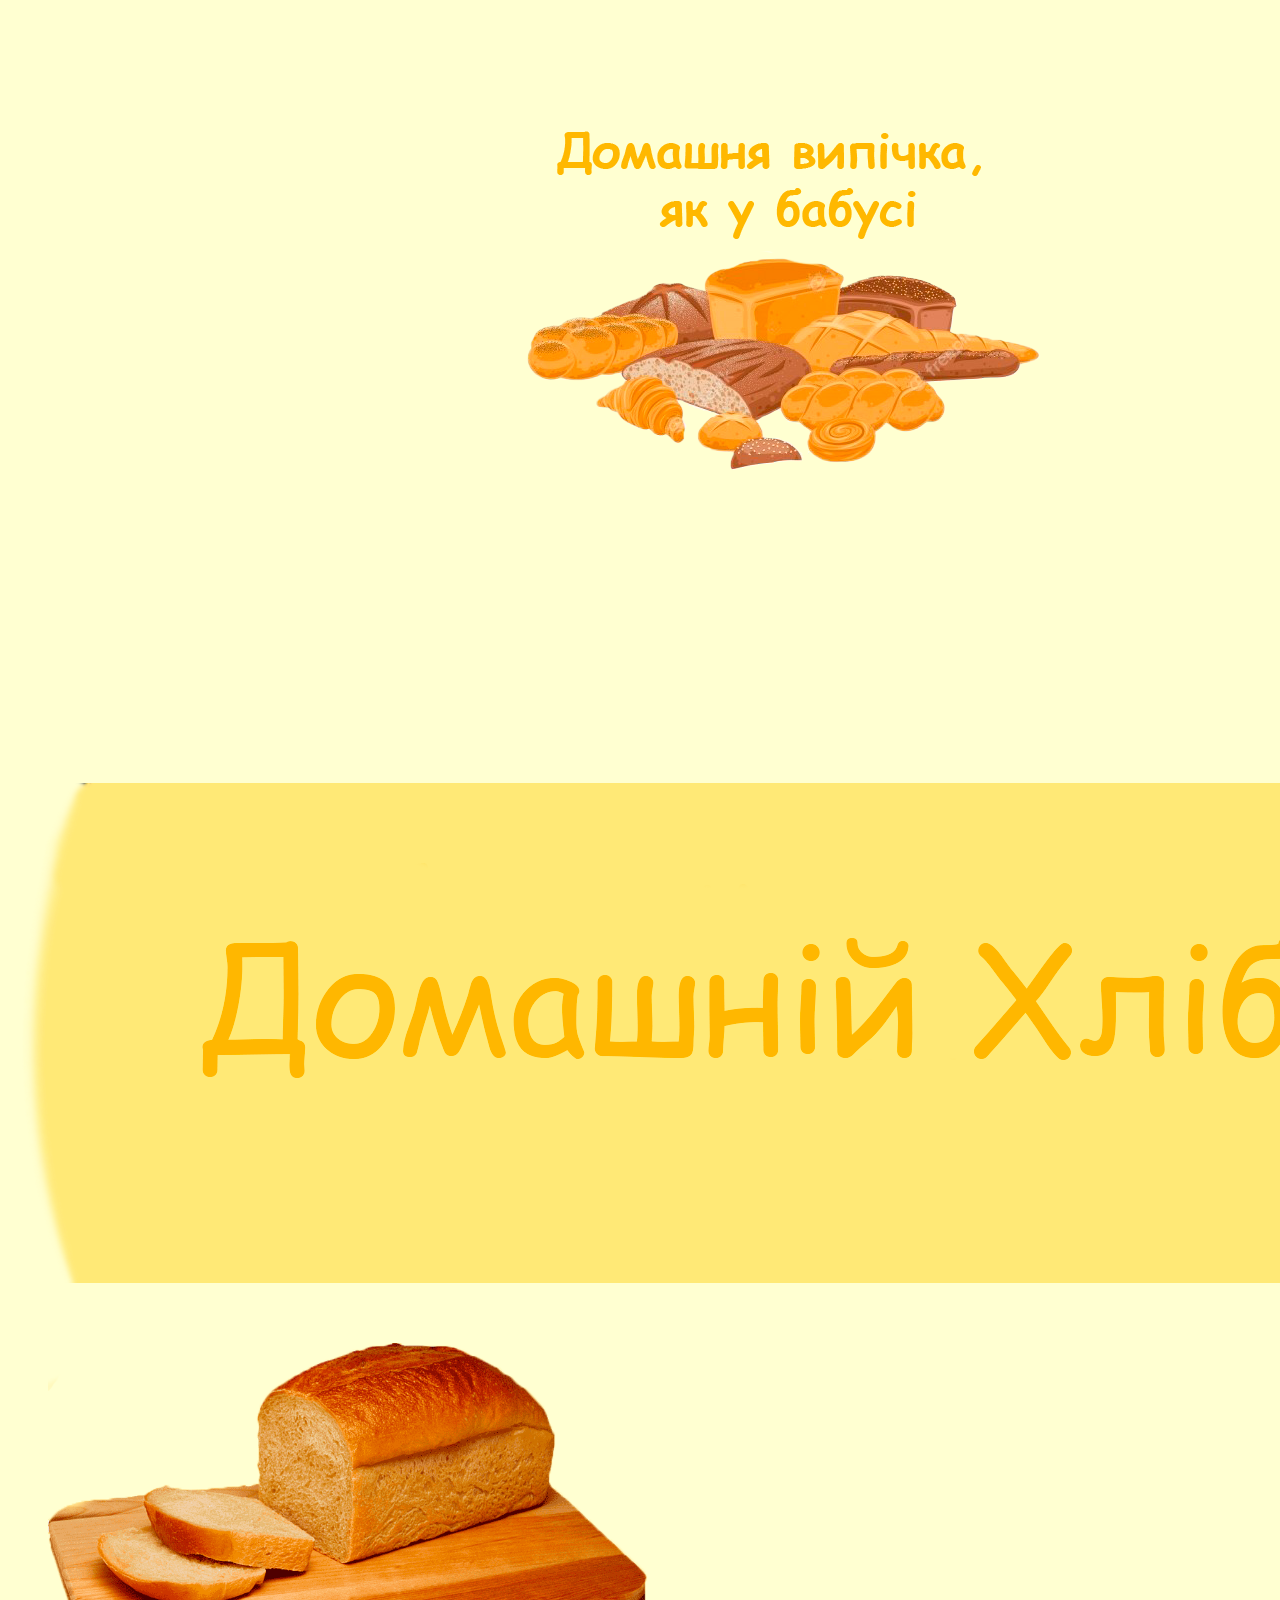
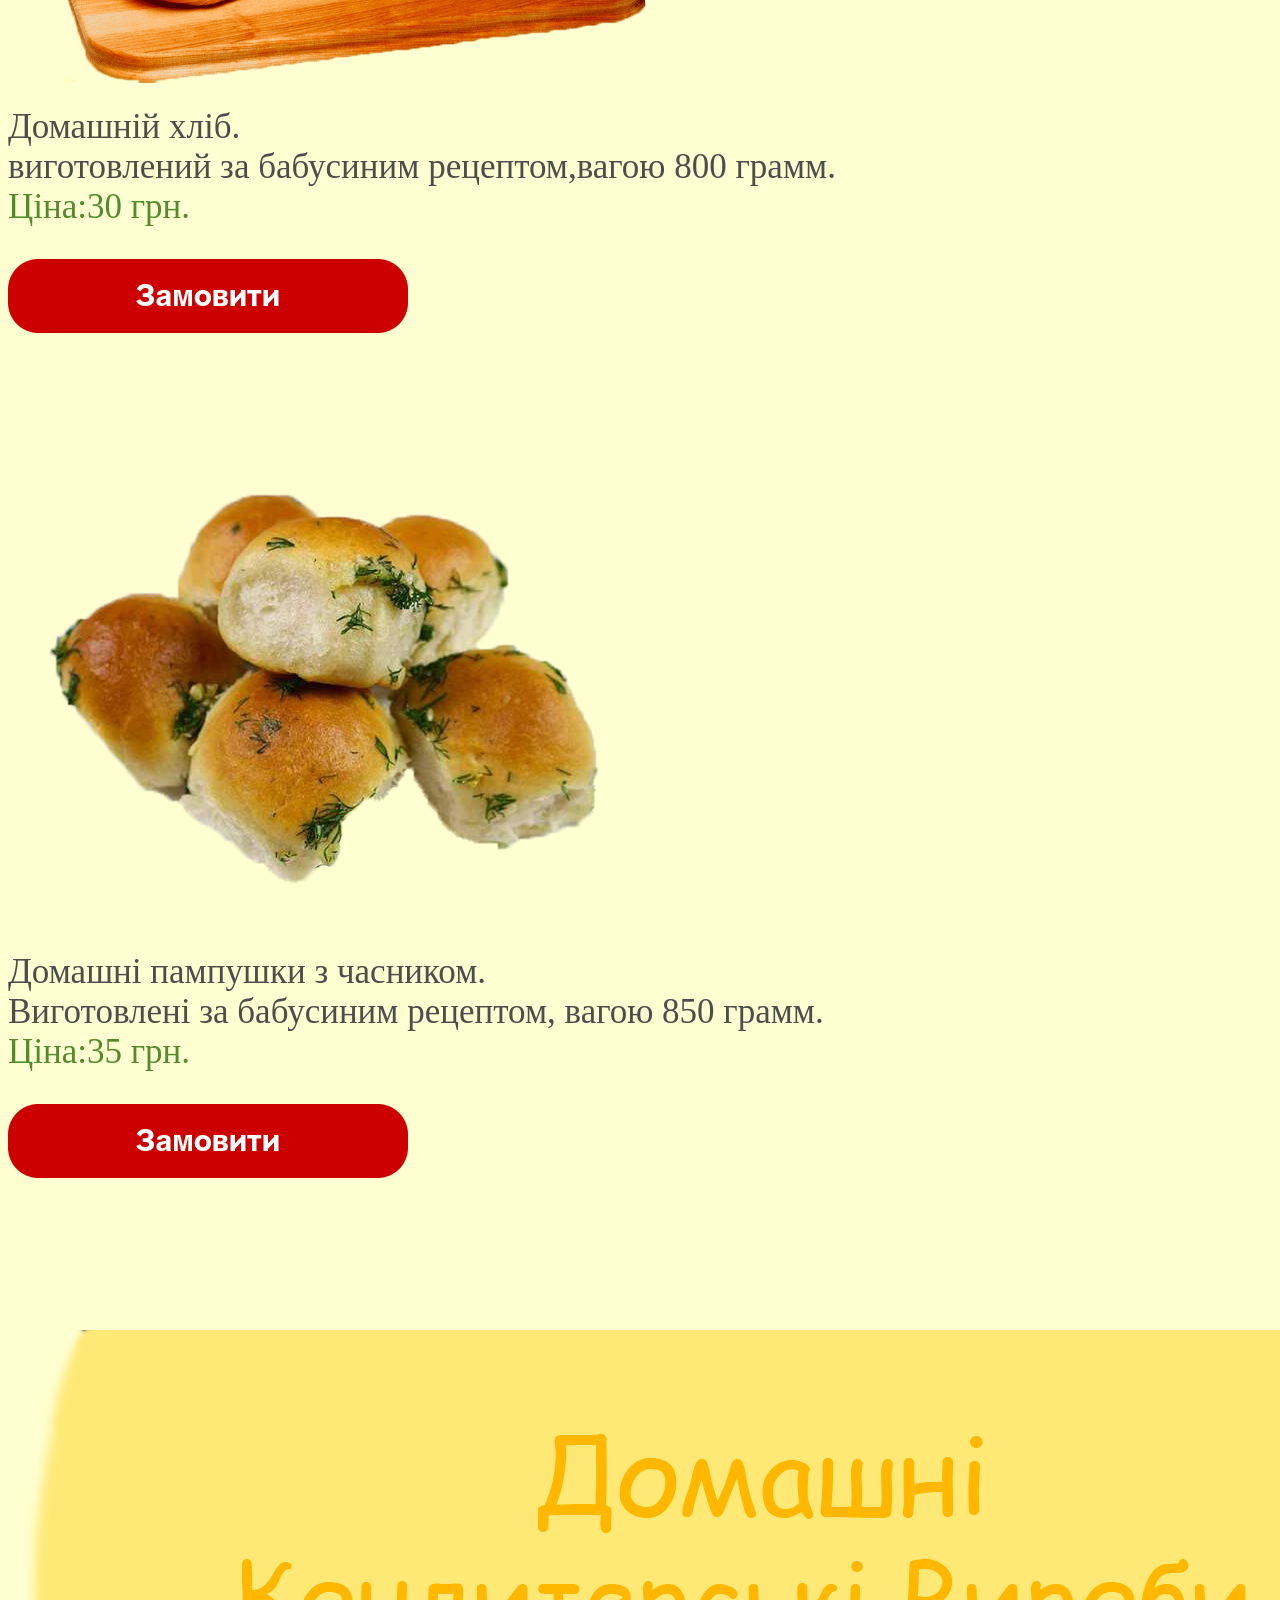
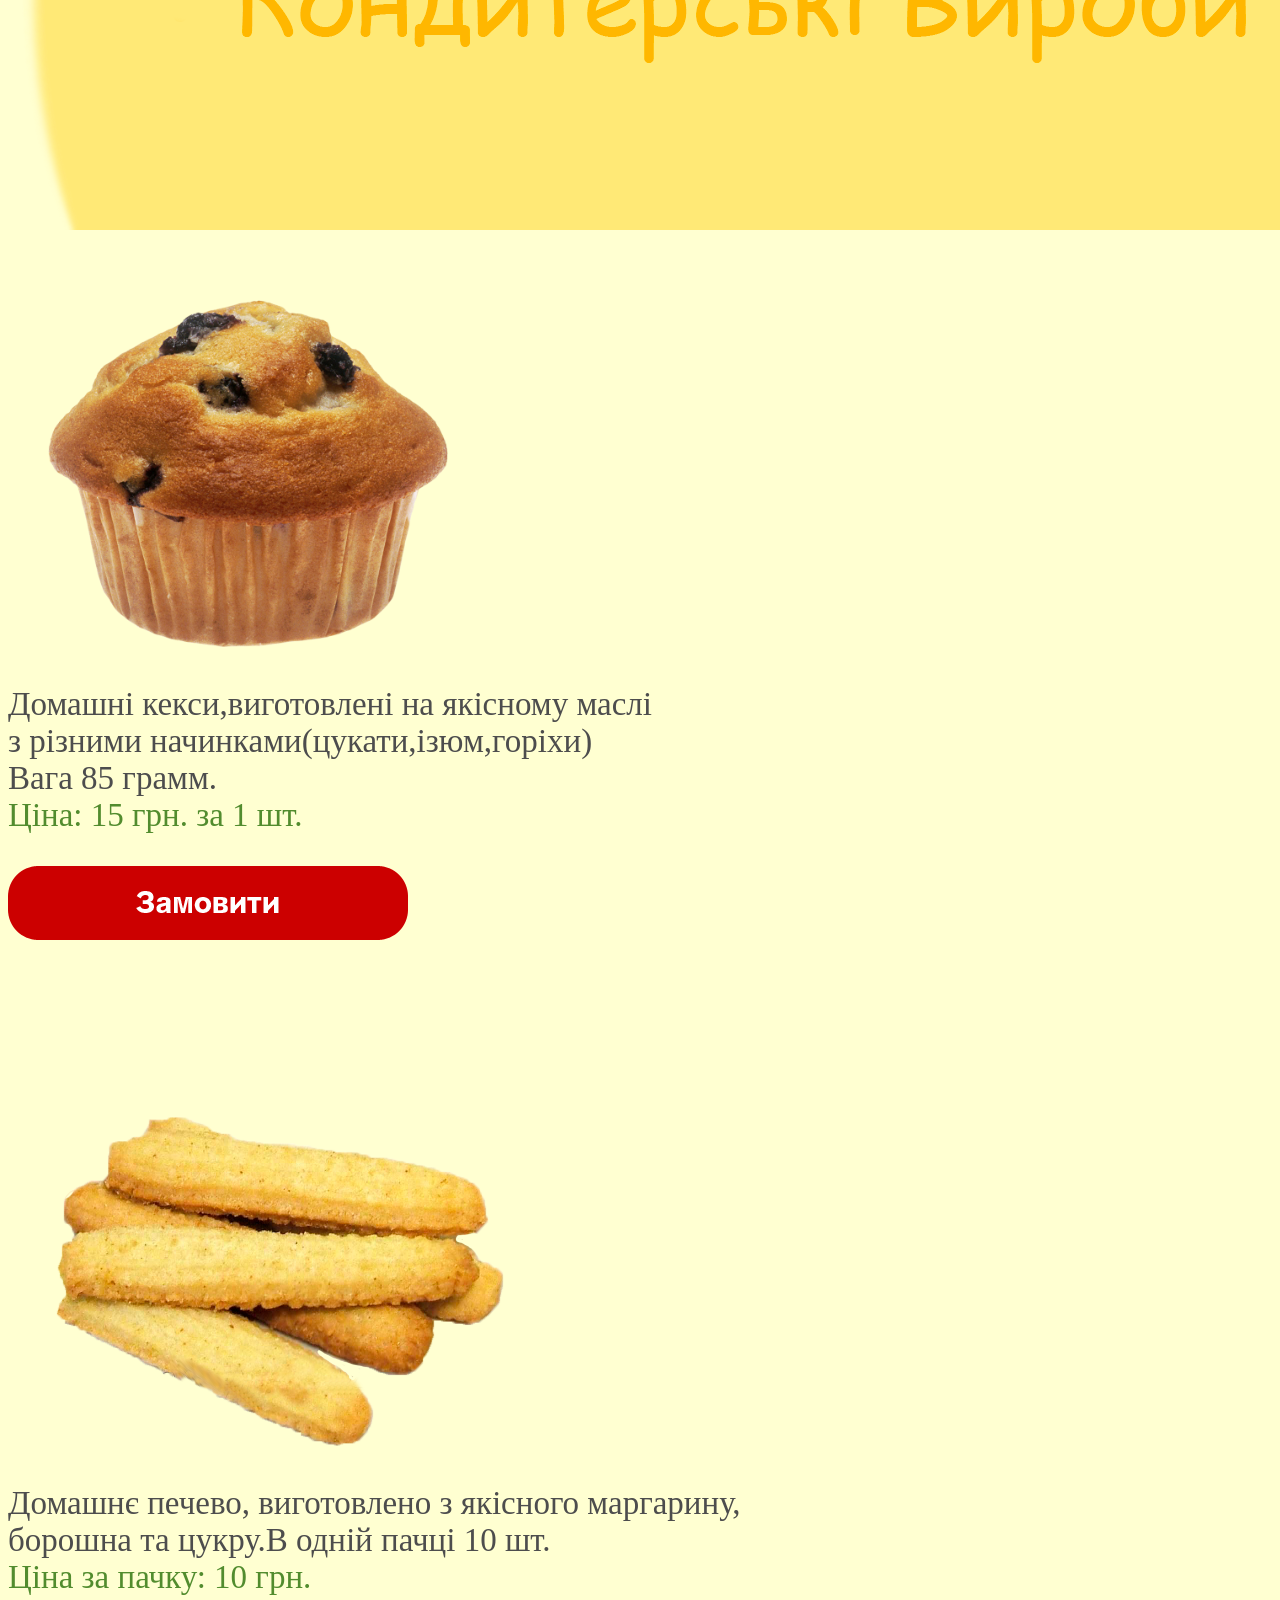
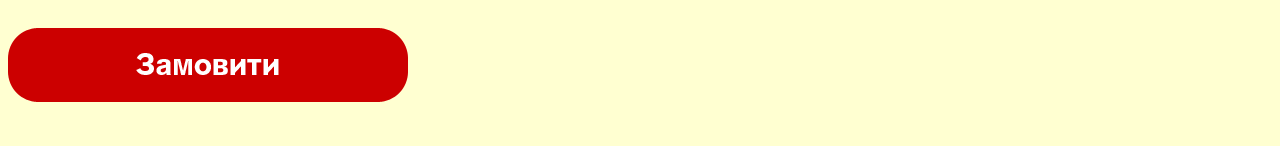
<file: index.html>
<!DOCTYPE html>
<html lang="en">
<head>
    <meta charset="UTF-8">
    <title>Домашня випічка</title>
    <link rel="stylesheet" href="style.css">      
</head>
<body id='body'>
    <p><img src='Glavnaya.png' id='glavnaya'></img></p>
    
    <p><img src='slogan number two2.png' id='twoslogan'></img></p>

    <div><img src='bread.png' id='bread' ></img></div>
    <div id='for_bread'>Домашній хліб.<br>
    виготовлений за бабусиним рецептом,вагою 800 грамм.<div id='priceForBread'>Ціна:30 грн.</div>
    </div>
    <a href='contackt.html'><img src='zak.png'></img></a>

    <div><img src='pampuski.png' id='pamp' ></img></div>
    <div id='forPump'>Домашні пампушки з часником.<br>Виготовлені за бабусиним рецептом,
    вагою 850 грамм.<div id='priceForPump'>Ціна:35 грн.</div></div>
    <a href='contackt.html'><img src='zak.png'></img></a>

    <p><img src='slogan number two3.png' id='threeslogan'></img></p>
    
    <div><img src='muffin_PNG194.png' id='muffin'></img></div>
    <div id='forMuffin'>Домашні кекси,виготовлені на якісному маслі<br>
        з різними начинками(цукати,ізюм,горіхи)<br>
        Вага 85 грамм.<div id='priceForMuffin'>Ціна: 15 грн. за 1 шт.</div>
    </div>
    <a href='contackt.html'><img src='zak.png'></img></a>


    <div><img src='cookies.png' id='cookies'></img></div>
    <div id='forCookies'>Домашнє печево, виготовлено з якісного маргарину,<br>борошна
        та цукру.В одній пачці 10 шт.<div id='priceForCookies'>Ціна за пачку: 10 грн.</div>
    </div>
    <a href='contackt.html'><img src='zak.png'></img></a>

    
</body>
</html>
</file>
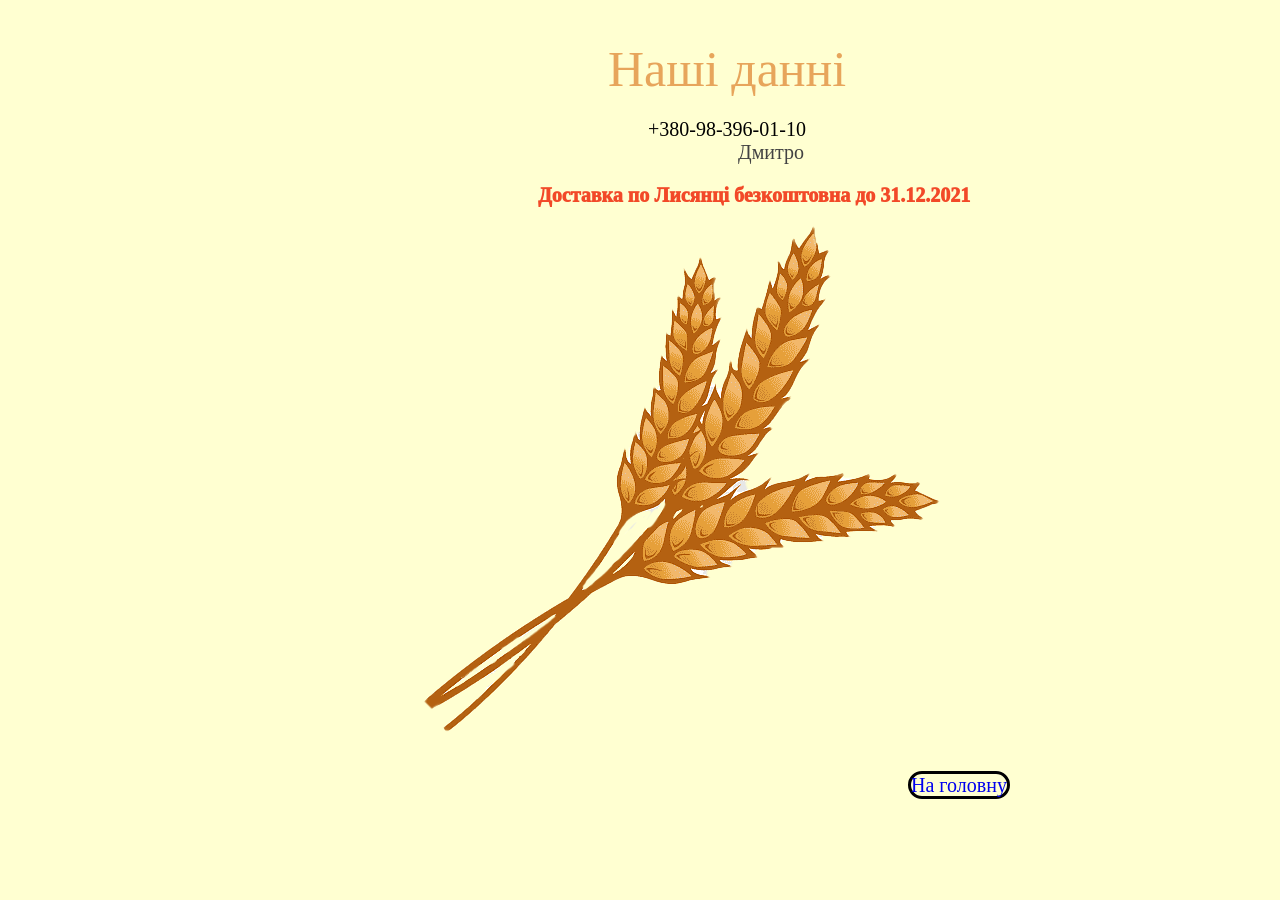
<file: contackt.html>
<!DOCTYPE html>
<html lang="en">
<head>
    <meta charset="UTF-8">
    <link rel="stylesheet" href="style1.css">
    <title>Замовити хліб</title>
</head>
<body id='body'>
    <div id='zag'>Наші данні</div>
    <div id='tel'>+380-98-396-01-10</div>
    <div id='name'>Дмитро</div>
    <div id='deliver'>Доставка по Лисянці безкоштовна до 31.12.2021</div>
    <div><img src='colos.png' id='col'></img></div>
    <a id='exit' href='index.html'>На головну</a>
</body>
</html>
</file>
<file: style.css>
#body{
    background-color: #FFFFD1;
}

#glavnaya{
    margin-left:450px;
    margin-top:80px;
}

#twoslogan{

    margin-top: 229px;
}
#bread{
    width:600px;
    height:340px;
    margin-left:40px;
    margin-top:40px;
   
}
#for_bread{
   font-size:35px;
   color:#4D4D4D;
   margin-top:20px

}
#priceForBread{
    color:#528C2E;
}



#pamp{
    margin-top:80px;
}
#forPump{
    font-size:35px;
    color:#4D4D4D;
    
 
 }
 #priceForPump{
     color:#528C2E;
 }




 #threeslogan{
     margin-top:100px;
 }





 #muffin{
     width:400px;
     height:300;
     margin-top:50px;
     margin-left:40px;
 }
 #forMuffin{
    font-size:33px;
    color:#4D4D4D;
    margin-top:35px;
 }
 #priceForMuffin{
    color:#528C2E;
 }




 #cookies{
     width:500px;
     height:400px;
     margin-top:100px;
 }
 #forCookies{
    font-size:33px;
    color:#4D4D4D;
    margin-top:5px;
 }
 #priceForCookies{
     color: #528C2E;
 }
</file>
<file: style1.css>
#body{
    background-color: #FFFFD1;
}
#zag{
    color:#E7A55B;
    font-size:50px;
    margin-left:600px;
    margin-top:40px;
}
#name{
    color:#424242;
    margin-left:730px;
    font-size:20px;
    
}
#tel{
    margin-left:640px;
    font-size:20px;
    margin-top:20px;
}
#deliver{
    margin-left:530px;
    font-size:20px;
    color:#F24928;
    font-weight:1000;
    margin-top:20px;

}
#col{
    margin-left:200px;
}
#exit{
    border:3px solid black;
    border-radius:20px;
    width:100px;
    font-size:20px;
    margin-left:900px;
    margin-top:40px;
    text-decoration: none; 
}
</file>
